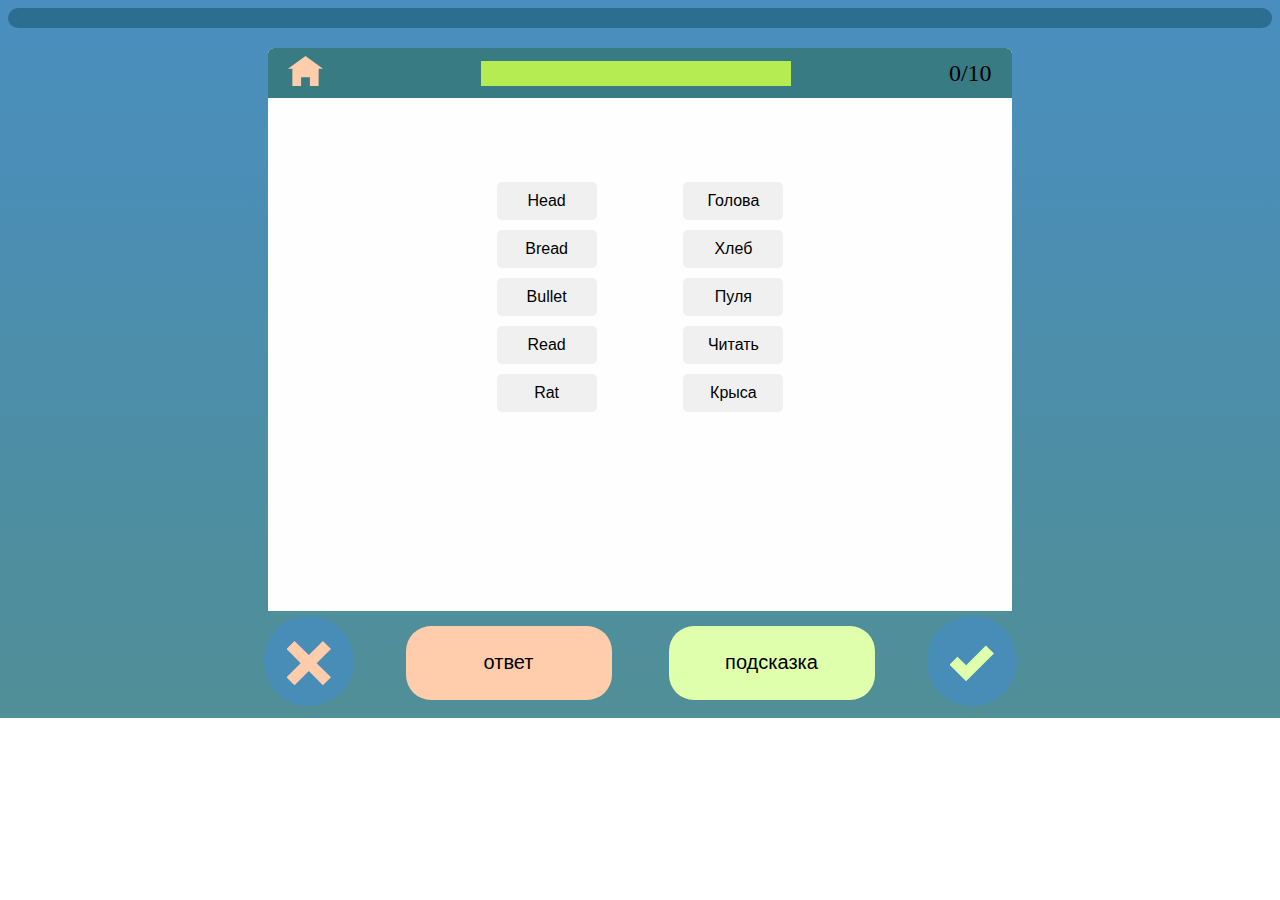
<file: pages/vocabularyGame.html>
<!DOCTYPE html>
<html lang="en">
<head>
    <meta charset="UTF-8">
    <meta name="viewport" content="width=device-width, initial-scale=1.0">
    <title>VocabularyGame</title>
    
    <link rel="stylesheet" href="../styles/gameStyles/vocabularyGame.css">
    <link rel="stylesheet" href="../styles/gameStyles/wordGame.css">
    
</head>
<body>
    
    <div class="header">
        <div class="level-container">
            <div id="level-selector">
                <!-- Кнопки уровней -->
            </div>
        </div>
    </div>
    
    <main class="mainBlockGame">
        <div class="mainHeader">
            <a href="../index.html">
                <img src="../img/homeBtn/Group 8.svg" alt="#">
            </a>
            <div class="progress"></div>
            <output>0/10</output>
        </div>
        <div class="mainItems">
            <div class="game-board" id="game-board">
                <!-- Слова будут добавляться динамически -->
            </div>
        </div>
    
    </main>
    
    <div class="mainButtons">
            
        <a href="../index.html" class="mainBtnLinks">
            <img src="../img/xButton/Ellipse 2.svg" alt="">
            <img src="../img/xButton/🦆 icon _x letter_.svg" alt="">
        </a>
        
        <button class="mainBtn" type="button" id="mainBtn1">ответ</button>
        
        <button class="mainBtn" type="button" id="mainBtn2">подсказка</button>
        
        <a href="#" class="mainBtnLinks">
            <img src="../img/checkButton/Ellipse 3.svg" alt="">
            <img src="../img/checkButton/Group 10.svg" alt="">
        </a>
        
    </div>
    
    <script src="../scripts/Vocab.js"></script>
</body>
</html>
</file>
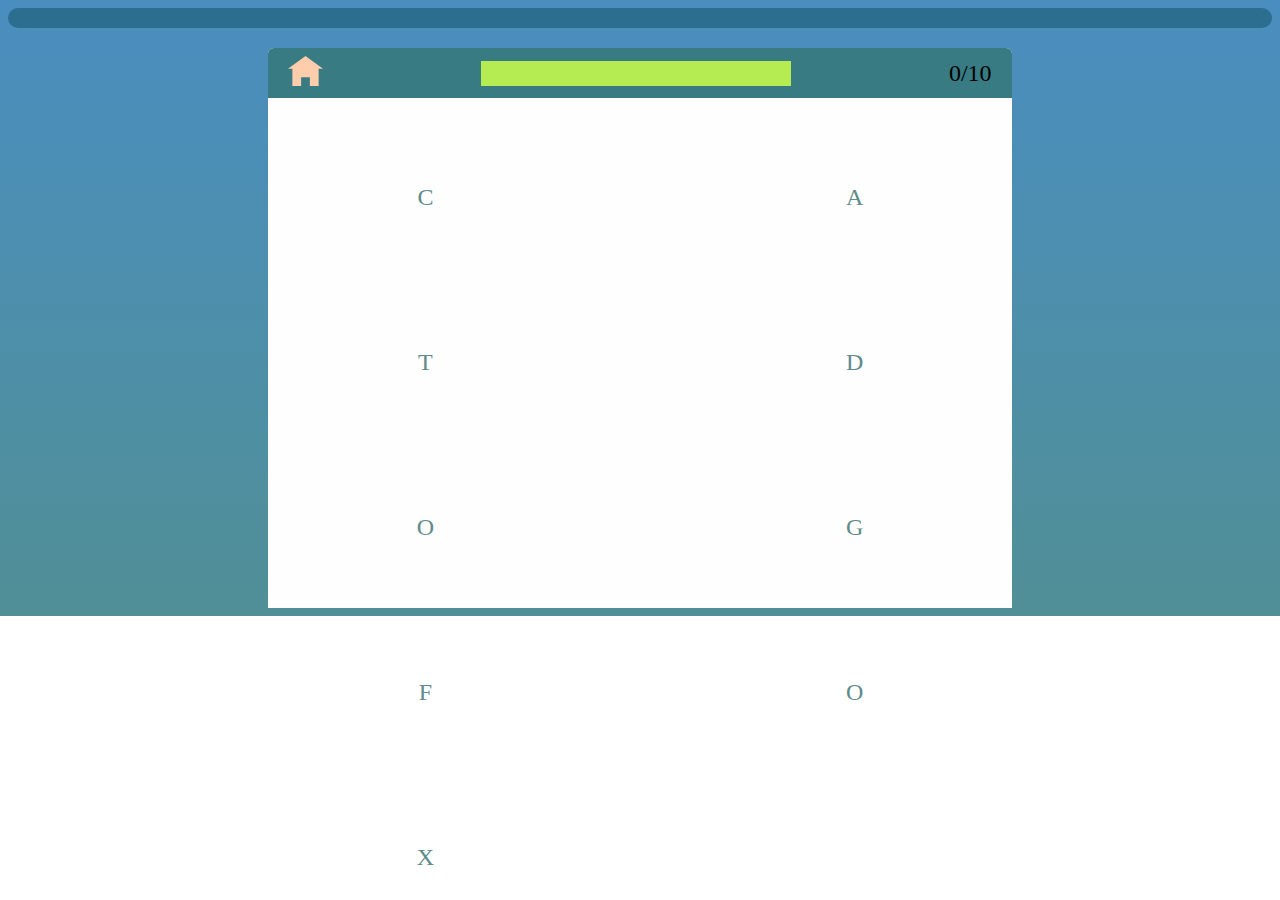
<file: pages/wordGame.html>
<!DOCTYPE html>
<html lang="en">
<head>
    <meta charset="UTF-8">
    <meta name="viewport" content="width=device-width, initial-scale=1.0">
    <title>Document</title>
    
    <link rel="stylesheet" href="../styles/gameStyles/vocabularyGame.css">
</head>
<body>
    
    <div class="header">
        <div class="level-container">
            <div id="level-selector">
                <!-- Кнопки уровней -->
            </div>
        </div>
    </div>
    
    <main class="mainBlockGame" style="height: 560px !important;">
        
        <div class="mainHeader">
            
            <a href="../index.html">
                <img src="../img/homeBtn/Group 8.svg" alt="MenuButton">
            </a>
            
            <div class="progress"></div>
            
            <output id="calcResult">0/10</output>
            
        </div>
        <div id="game-board" class="game-board"></div>
    </main>
    
    <script src="../scripts/wordGame.js"></script>
       
</body>
</html>
</file>
<file: styles/gameStyles/vocabularyGame.css>
body{
    background: linear-gradient(#4A8EC0, #508F96);
    background-repeat: no-repeat;
    
    height: 100%;
}

/**/

.column {
    display: inline-block;
    width: 310%;
    vertical-align: top;
    text-align: center;
}

.word {
    display: block;
    width: 80%;
    margin: 10px auto;
    padding: 15px;
    font-size: 18px;
    border: 2px solid #333; /* Чёткие границы */
    border-radius: 8px;
    cursor: pointer;
    background-color: #f8f8f8; /* Светлый фон */
    transition: background-color 0.3s, transform 0.2s;
}

.word:hover {
    background-color: #e0e0e0;
    transform: scale(1.05);
}

.selected {
    background-color: #ffcc00 !important; /* Выделенный цвет */
}

.correct {
    background-color: #4CAF50 !important; /* Зелёный при правильном ответе */
    color: white;
    cursor: default;
    pointer-events: none;
}

.incorrect {
    background-color: #ff4d4d !important; /* Красный при ошибке */
}


/**/


.mainBlockGame{
    height: 500px;
    width: 743.2px;
    background-color: #fefefe;
    
    margin-left: auto;
    margin-right: auto;
    margin-top: 20px;
    border-radius: 6px 6px 0px 0px;
}

.mainButtons {
    margin-top: 600px;
    display: flex;
    align-items: center;
    flex-direction: row;
    flex-wrap: nowrap;
    column-gap: 47px;
    justify-content: center;
    /* margin-left: 10px; */
    padding: 0;
    margin: 225px 0px 0px 0px;
}

.mainBtn{
    width: 206px;
    height: 74px;
    border-radius: 25px;
    border: 0px;
    gap: 50px;
    
    color: #000000;
    font-size: 20px;
}

#mainBtn1{
    background-color: #FFCCAC;
}

#mainBtn2{
    background-color: #E0FFAC;
}


.mainBtnLinks {
    position: relative; /* Устанавливаем относительное позиционирование для контейнера */
    display: inline-block; /* Чтобы размер контейнера соответствовал содержимому */
}

.mainBtnLinks img:first-child {
    position: relative; /* Эллипс остается на фоне */
    z-index: 1;
}

.mainBtnLinks img:last-child {
    position: absolute; /* Иконка будет поверх эллипса */
    top: 50%;
    left: 50%;
    transform: translate(-50%, -50%); /* Центрирование */
    z-index: 2; /* Иконка выше эллипса */
    width: 50%; /* Настрой ширину по желанию */
    height: auto;
}

.mainHeader {
    background-color: #387B83;
    padding: 0px 20px 0px 20px;
    margin: 0px 0px 0px 0px;
    display: flex;
    justify-content: space-between;
    align-items: center;
    flex-direction: row;
    height: 50px;
    border-radius: 6px 6px 0px 0px;
    
    font-size: 24px;
}

/**/


.progress-bar {
    flex-grow: 1;
    height: 10px;
    background: #ccc;
    margin: 0 10px;
    border-radius: 5px;
    overflow: hidden;
}

.progress {
    width: 10%;
    height: 100%;
    background: #b4ec51;
}

.score {
    font-size: 14px;
}

.game-board {
    margin-top: 10% !important;
}

.word-pair {
    display: flex;
    justify-content: space-between;
    margin: 5px 0;
}

.word {
    width: 45%;
    padding: 10px;
    border: none;
    background: #f0f0f0;
    border-radius: 5px;
    cursor: pointer;
    font-size: 16px;
    transition: background 0.3s;
}

.word:hover {
    background: #ddd;
}

/*level-container*/

.level-container {
    margin: -10px 0;
    background: #2c6e8f;
    padding: 10px;
    border-radius: 10px;
    color: white;
}

#level-selector button {
    background: transparent;
    border: none;
    color: white;
    font-size: 14px;
    margin: 2px;
    cursor: pointer;
    transition: color 0.3s;
}

#level-selector button:hover {
    color: #b4ec51;
}

.container {
    background: white;
    padding: 20px;
    border-radius: 10px;
    box-shadow: 0 4px 10px rgba(0, 0, 0, 0.2);
    width: 400px;
    text-align: center;
}

.header {
    display: flex;
    align-items: center;
    justify-content: space-between;
    padding: 10px;
    background: #2c6e8f;
    color: white;
    border-radius: 10px;
}

.progress-bar {
    flex-grow: 1;
    height: 10px;
    background: #ccc;
    margin: 0 10px;
    border-radius: 5px;
    overflow: hidden;
}

.progress {
    width: 10%;
    height: 100%;
    background: #b4ec51;
}

.game-board {
    margin-top: 20px;
    width: 0 auto;
}

.word-pair {
    display: flex;
    justify-content: space-between;
    margin: 5px 0;
}

.word {
    width: 45%;
    padding: 10px;
    border: none;
    background: #f0f0f0;
    border-radius: 5px;
    cursor: pointer;
    font-size: 16px;
    transition: background 0.3s;
}


/**/

.highlighted {
    background-color: yellow; /* Подсветка */
}
.word-pair {
    margin: 10px;
}
button {
    margin: 5px;
    padding: 10px;
    font-size: 16px;
}


/**/
@media (max-width: 500px) {
    
    .header{
        width: 100%;
        margin: 0;
        padding: 0px 0px 4px;
        margin-top: 10px;
    }
    
    .mainBlockGame {
      width: 320px !important;
    }
    
    body{
        width: 100% !important;
        height: 100% !important;
        margin: 0;
        padding: 0;
    }
    
}

/**/
.progress {
    width: 44%;
    height: 50%;
    background: #b4ec51;
}

#game-board {
    display: grid;
    grid-template-columns: repeat(2, 1fr) !important;
    grid-gap: 115px !important;
    justify-items: center;
}

.mainButtons {
    margin-top: 600px;
    display: flex;
    align-items: center;
    flex-direction: row;
    flex-wrap: nowrap;
    column-gap: 47px;
    justify-content: center;
    /* margin-left: 10px; */
    padding: 0;
    margin: 4px 0px 0px 0px;
}

.mainItems {
    display: flex;
    justify-content: center;
}
</file>
<file: styles/gameStyles/wordGame.css>
#game-board {
    display: grid;
    grid-template-columns: repeat(4, 1fr); /* Измените 4 на нужное количество колонок */
    grid-gap: 5px;
}
  
button {
    padding: 10px;
    font-size: 16px;
    border: 1px solid #ccc;
    cursor: pointer;
}
  
button.correct {
    background-color: lightgreen;
}
  
button.incorrect {
    background-color: lightcoral;
}
.mainBlockGame {
    height: 563px !important;
}
</file>
